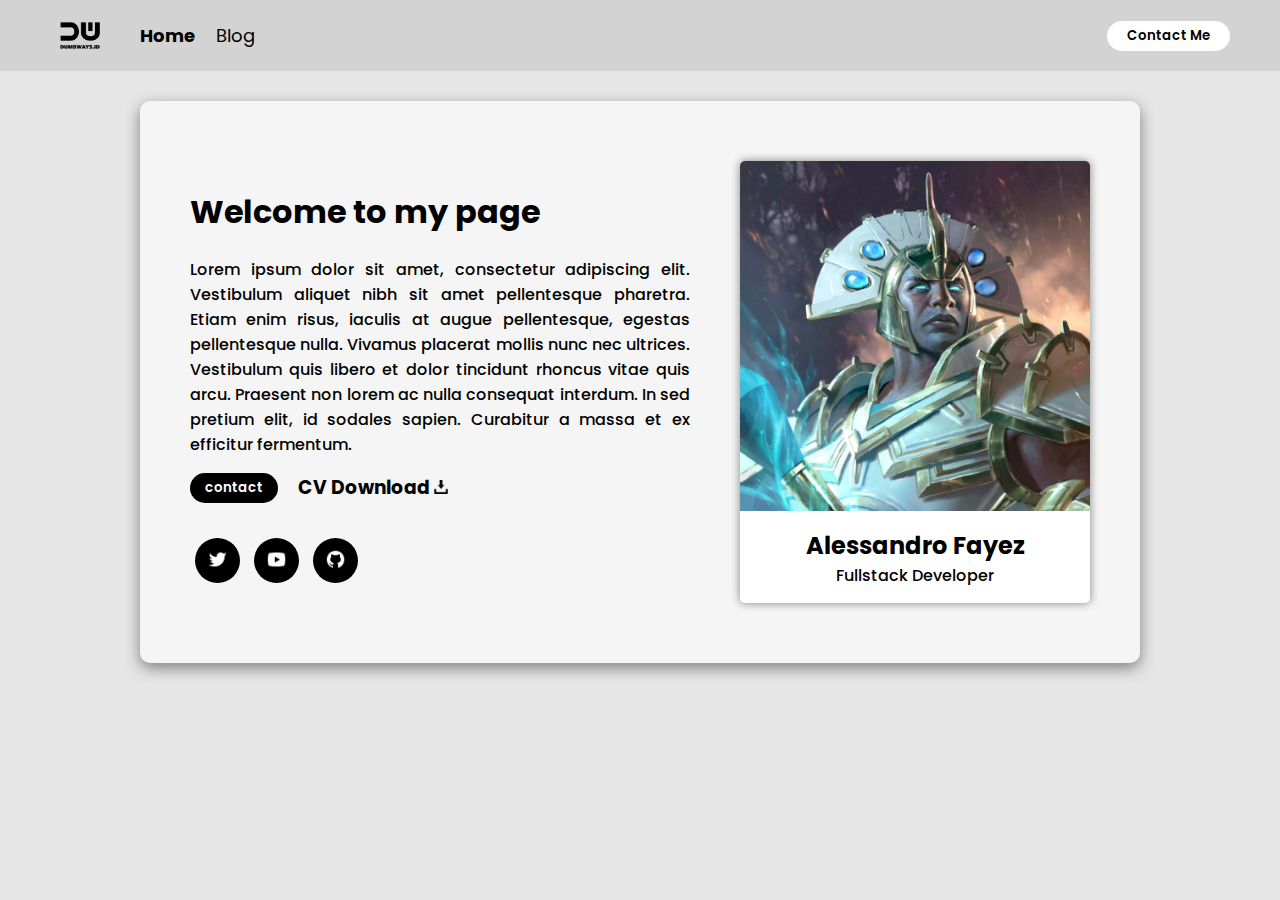
<file: index.html>
<!DOCTYPE html>
<html>
    <head>
        <title>Creating Card</title>
        <link rel="stylesheet" href="css/style.css" />
    </head>

    <body>
        <nav>
            <ul class="navbar-item">
                <li><img src="lmao/brandwhite.png" /></li>
                <li><a id="currentpage" href="index.html">Home</a></li>
                <li><a href="blog.html">Blog</a></li>
                <li style="width:100%;display:flex; justify-content:flex-end;">
                <a style="border-radius: 20px;" href="contact.html">
                    <button class="btn-contact">
                        Contact Me
                    </button>
                </a>
                </li>
            </ul>
        </nav>

        <!-- AAAAAAAAAAAAAAAAAAAAAAAAAAAAAAAAAAAAAAAAAAAAAAAAAAAAAAAAAAAAAAAAAAA -->
        <div class="lmao">
            <div style="margin-right:50px;width: 600px;">

                <!-- Information -->
                <div id="info">    
                    <h1>Welcome to my page</h1>
                    <p>Lorem ipsum dolor sit amet, consectetur adipiscing elit. Vestibulum aliquet nibh sit amet pellentesque pharetra. Etiam enim risus, iaculis at augue pellentesque, egestas pellentesque nulla. Vivamus placerat mollis nunc nec ultrices. Vestibulum quis libero et dolor tincidunt rhoncus vitae quis arcu. Praesent non lorem ac nulla consequat interdum. In sed pretium elit, id sodales sapien. Curabitur a massa et ex efficitur fermentum.</p>
                </div>

                <!-- Contact CV -->
                <div id="contact">
                    <a style="border-radius: 20px; margin-right: 20px;" href="contact.html">
                    <button id="contactbtn">contact</button>
                    </a>

                    <a style="text-decoration:none" href="lmao/cv.pdf" target="_blank">
                    <h3 id="cv">CV Download <img style="width: 14px" src="lmao/download.png"></h3>
                    </a>
                </div>

                <!-- Socials -->
                    <a style="text-decoration:none" href="https://twitter.com/ConquestWreath" target="_blank">
                        <button id="twitter" class="socialbtn"><img style="width:50%;margin:10px;" src="lmao/white-twitter-48.png"></button>
                    </a>

                    <a style="text-decoration:none" href="https://www.youtube.com/channel/UCzYXD68uV2FFPPAusYSJzRQ" target="_blank">
                        <button id="youtube" class="socialbtn"><img style="width:50%;margin:10px;" src="lmao/white-youtube-48.png"></button>
                    </a>
                    
                    <a style="text-decoration:none" href="https://github.com/alessfd" target="_blank">
                        <button id="github" class="socialbtn"><img style="width:50%;margin:10px;" src="lmao/white-github-48.png"></button>
                    </a>
            </div>

            <!-- Picture -->
            <div id="pic">
                <img style="width:100%;border-top-left-radius:5px;border-top-right-radius:5px" src="lmao/chen_pfp.png">
                <h2 id="xd" style="margin-top: 10px;">Alessandro Fayez</h2>
                <p id="xd">Fullstack Developer</p>

            </div>

        </div>

        <script>
            // console.log("lmao xd")
            // document.write("Alessandro Fayez")
            // alert("lmao xd")
            // let nama = "Alessandro Fayez"
            // let var const
            let gelas = "kopi" //string
            gelas = "lmao"

            var piring = "nasi"
            var piring = "lmao"

            console.log(gelas)
            console.log(piring)
        </script>

    </body>
</html>
</file>
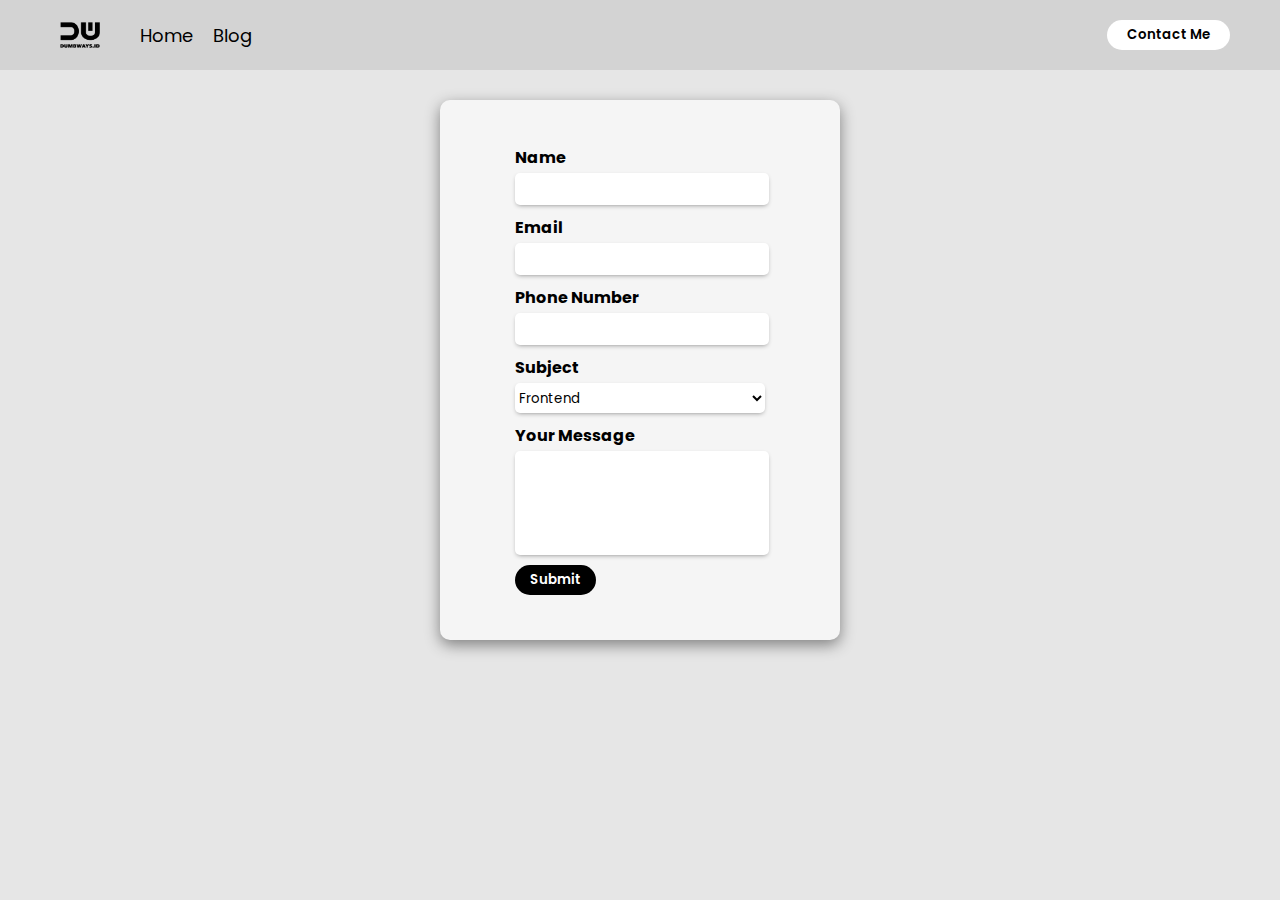
<file: contact.html>
<!DOCTYPE html>
<html>  
    
<head>
    <title>Contact Form</title>
    <link rel="stylesheet" href="css/style.css">
    <script src="js/contact.js" defer></script>
</head>

<body>
    <nav>
        <ul class="navbar-item">
            <li><img src="lmao/brandwhite.png" /></li>
            <li><a href="index.html">Home</a></li>
            <li><a href="">Blog</a></li>
            <li style="width:100%;display:flex; justify-content:flex-end;">
                <button class="btn-contact" href="contact.html">
                    Contact Me
                </button>
            </li>
        </ul>
    </nav>

    <form class="lmaocontact">
        <div>
            <label>Name</label>
            <input type="text" class="text-input" id="contactName" />
        </div>

        <div>
            <label>Email</label>
            <input type="text" class="text-input" id="contactEmail" />
        </div> 

        <div>
            <label>Phone Number</label>
            <input type="number" class="text-input" id="contactPhone" />
        </div>

        <div>
            <label>Subject</label>
            <select class="text-input" id="contactSubject">
            <option>Frontend</option>
            <option>Backend</option>
            <option>Fullstack</option>
            </select>
        </div>

        <div>
            <label>Your Message</label>
            <textarea class="text-input" style="height: 100px;resize:none;" id="contactMessage"></textarea>
        </div>

        <div>
            <lmao>
            <button type="button" id="contactbtn" onclick="submitData()">Submit</button>
            </lmao>
        </div>
    </form>
</body>

</html>
</file>
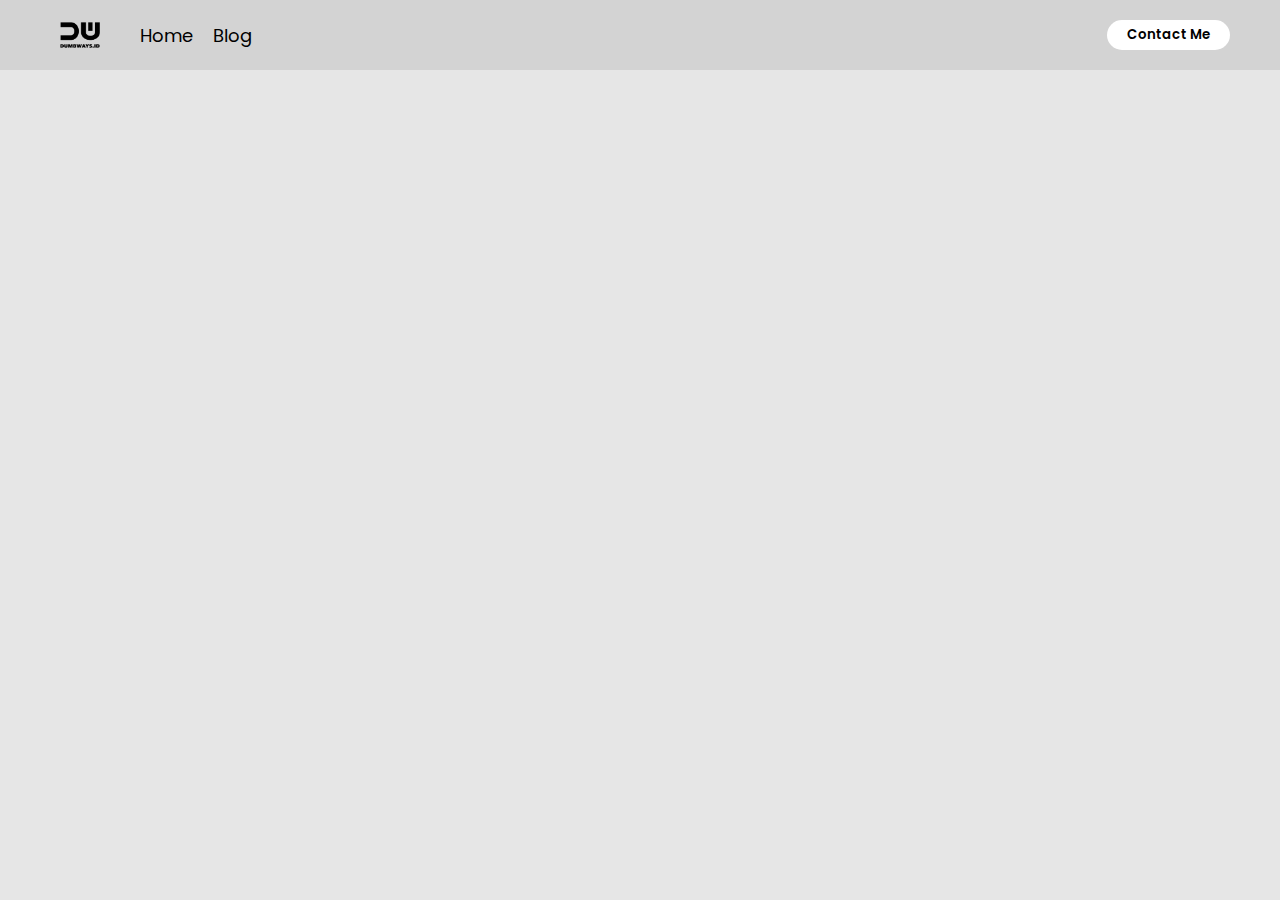
<file: navbar.html>
<!DOCTYPE html>
<html>

<head>
    <title>Navigation Bar</title>
    <link rel="stylesheet" href="css/style.css">
</head>

<body>
    <nav>
        <ul class="navbar-item">
            <li><img src="lmao/brandwhite.png" /></li>
            <li><a href="index.html">Home</a></li>
            <li><a href="blog.html">Blog</a></li>
            <li style="width:100%;display:flex; justify-content:flex-end;">
                <button class="btn-contact" href="contact.html">
                    Contact Me
                </button>
            </li>
        </ul>
    </nav>
</body>

</html>
</file>
<file: css/style.css>
@import url('https://fonts.googleapis.com/css2?family=Poppins&display=swap');

body{
  font-family: Poppins, sans-serif;
  background-color: rgb(230, 230, 230);
  margin: 0;
}

.text-input{
  background-color: white;
  border-radius: 5px;
  margin-top: 3px;
  border: none;
  box-shadow: 0 2px 5px -2px gray;
  display: block;
  width: 100%;
  height: 30px;
  font-family: Poppins, sans-serif;
}

nav{
  background-color: lightgray;
  padding: 10px;
}

nav ul{
  list-style-type: none;
  display: flex;
  margin: 0;
  padding: 10px;
  padding-left: 50px;
  padding-right: 20px;
}

nav ul li{
  margin-right: 20px;
  font-size: large;
  display: flex;
  align-items: center;
}

nav ul li a{
  text-decoration: none;
  color: black;
}

nav ul li a:hover{
  text-decoration: none;
  color:#ff5c2a;
}

nav img{
  width: 40px;
  margin-right: 20px;
}

.btn-contact{
  font-family: Poppins, sans-serif;
  font-weight: 600;
  background-color: white;
  color: black;
  border: none;
  border-radius: 20px;
  padding: 5px 20px;
}

.btn-contact:hover{
  background-color: #ff5c2a;
  color: white;
  cursor: pointer;
}

p {
  font-weight: 500;
  }

.container button:hover {
  color: cyan;
}
    
.lmao {
  display: flex;
  align-items: center;
  margin:auto;
  margin-top: 30px;
  margin-bottom: 30px;
  width:900px;
  box-shadow:0 5px 15px gray;
  border-radius:10px;
  background-color:whitesmoke;
  padding: 50px;
  padding-bottom: 60px;
}

.lmaocontact {
  display: flex;
  align-items: center;
  margin:auto;
  margin-top: 30px;
  margin-bottom: 30px;
  width:400px;
  box-shadow:0 5px 15px gray;
  border-radius:10px;
  background-color:whitesmoke;
  padding-top: 40px;
  padding-bottom: 40px;
  flex-direction: column;
  justify-content: center;
}
  
  #info {
    margin:auto;
    width:500px;
    text-align: justify;
  }
  
  #pic {
    text-align: center;
    margin-top:10px;
    width:auto;
    box-shadow:0 0 10px gray;
    border-radius:5px;
    background-color:white;
    padding-bottom: 15px;
  }
  
  #xd{
    margin: auto;
  }
  
  #contactbtn {
    font-weight: 600;
    background-color: rgb(0, 0, 0);
    border: none;
    border-radius:20px;
    color: white;
    padding: 5px 15px;
    cursor: pointer;
    font-family: Poppins, sans-serif;
  }

  #contact{
    margin:auto;
    display: flex;
    align-items: center;
    margin-bottom: 30px;
  }
  
  .socialbtn {
    background-color: black;
    height: 45px;
    width: 45px;
    border: none;
    border-radius: 50%;
    cursor: pointer;
    padding: 1px;
    margin: 5px;
  }
  
  #cv {
    cursor: pointer;
    color: black;
    margin: 0;
  }
  
  #contactbtn:hover {
    font-weight: 600;
    background-color: #ff5c2a;
  }
  
  #twitter:hover {
    background-color: rgb(44, 139, 203);
  }
  
  #youtube:hover {
    background-color: rgb(204, 49, 49);
  }
  
  #github:hover {
    background-color: rgb(160, 160, 160);
  }

.navbar{
  margin: none;
}

#currentpage{
  font-weight: bolder;
}

form div{
  display: inline-block;
  align-items: center;
  width: 250px;
  margin: 5px;
}

form div select{
  font-family: Poppins, sans-serif;
}

form div label{
  font-weight: bold;
}
</file>
